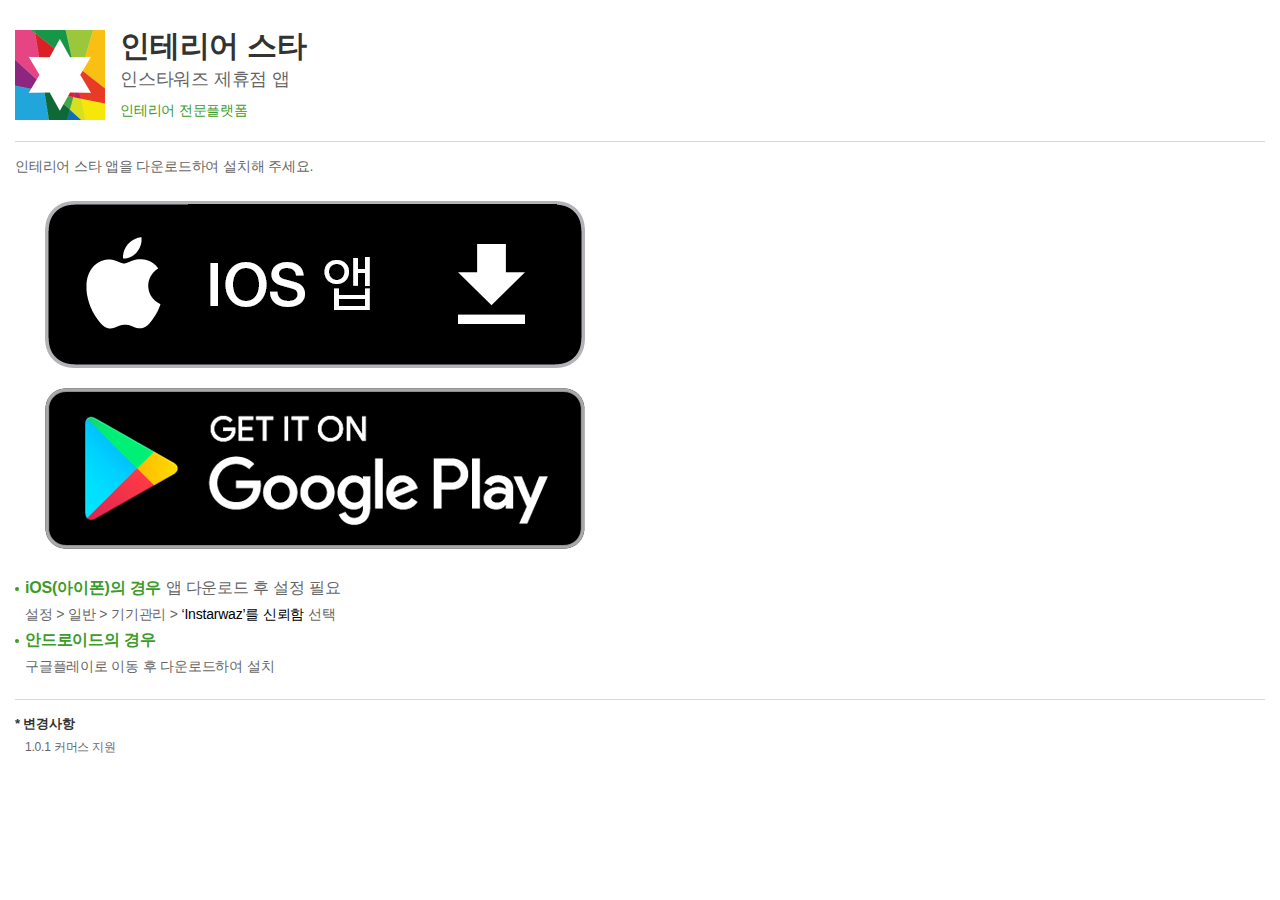
<file: app/download.html>
<!DOCTYPE html>
<html lang="ko">
<head>
<meta charset="UTF-8">
<meta http-equiv="X-UA-Compatible" content="IE=edge">
<meta name="viewport" content="width=device-width,initial-scale=1.0,minimum-scale=1.0,maximum-scale=1.0,user-scalable=no">
<title>제휴점 앱 다운로드</title>
<link rel="stylesheet" href="./css/app.css">
</head>
<body>
<script type="text/javascript">
function iosDownload() {
	// location.href = "itms-services://?action=download-manifest&url=https://jy836979.github.io/ISWA/app/dl/shop_qa.plist";
    location.href = "itms-services://?action=download-manifest&url=https://jy836979.github.io/ISWA/app/dl/shop_prd.plist";
}
function androidDownload() {
    // location.href = "https://jy836979.github.io/ISWA/app/dl/shop_qa.apk";
    location.href = "https://play.google.com/store/apps/details?id=com.instarwaz.shopapp";
}
</script>
<!-- 컨텐츠 시작 -->
<main class="contain et app">

    <div class="hdts">
        <div class="logo"><img src="./images/app/app_logo.png" alt=""></div>
        <div class="info">
            <div class="tit">인테리어 스타</div>
            <div class="txt">인스타워즈 제휴점 앱</div>
            <div class="sts">인테리어 전문플랫폼</div>
        </div>
    </div>
    <div class="ctns">
        <div class="txt">인테리어 스타 앱을 다운로드하여 설치해 주세요.</div>
        <div class="aps apple"><a href="javascript:;" onclick="iosDownload()"><img src="./images/app/app_apple.png" alt="App Store에서 다운로드 하기"></a></div>
        <div class="aps google"><a href="javascript:;" onclick="androidDownload()"><img src="./images/app/app_google.png" alt="GET IT ON Google Play"></a></div>
        <ul class="info">
            <li>
                <div class="dt"><strong>iOS(아이폰)의 경우</strong> 앱 다운로드 후 설정 필요</div>
                <div class="dd">설정 &gt; 일반 &gt; 기기관리 &gt; <em>‘Instarwaz’를 신뢰함</em> 선택</div>
            </li>
            <li>
                <div class="dt"><strong>안드로이드의 경우</strong></div>
                <div class="dd">구글플레이로 이동 후 다운로드하여 설치</div>
            </li>
        </ul>
        <div class="ver">
            <strong class="t">* 변경사항</strong>
            <p class="v">1.0.1 커머스 지원</p>
        </div>
    </div>

</main>
<!-- 컨텐츠 끝 -->


</body>
</html>
</file>
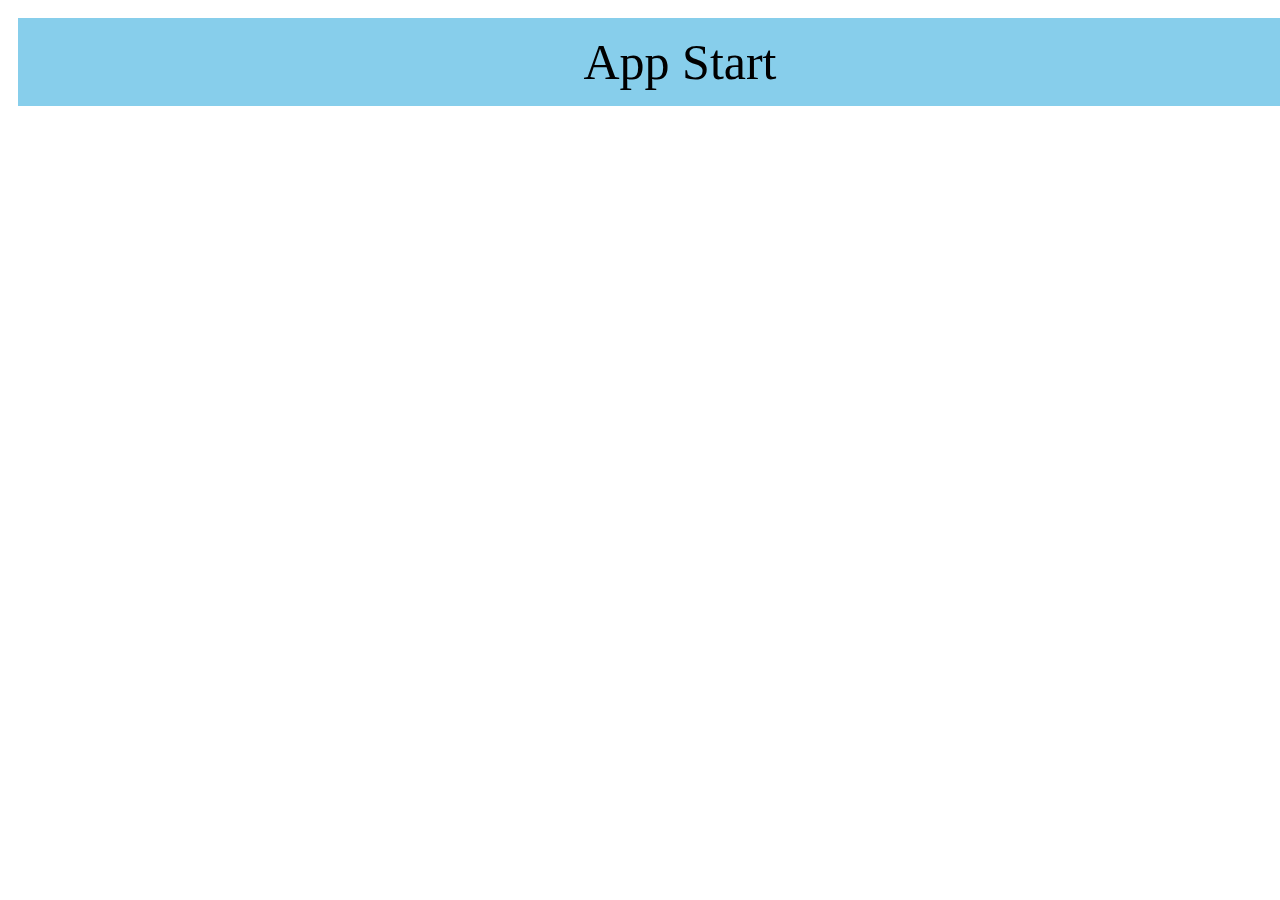
<file: app/landing.html>
<!DOCTYPE html>
<html>
    <head>
        <meta charset="utf-8">
        <title>SCC Landing Script</title>
        <script type="text/javascript">
            var varUA = navigator.userAgent.toLowerCase(); //userAgent 값 얻기
 
            if (varUA.indexOf("iphone")>-1||varUA.indexOf("ipad")>-1||varUA.indexOf("ipod")>-1) { 
                
                var appstoreUrl = "http://itunes.apple.com/kr/app/id1318541802?mt=8";
                var url = "sccapp://landingPage??url=http%3A%2F%2Fm.naver.com&target=new&version=6";
                var clickedAt = +new Date;
                naverAppCheckTimer = setTimeout(function() {
                    if (+new Date - clickedAt < 2000){
                        if (window.confirm("서울시민카드 최신 버전이 설치되어 있지 않습니다.\n설치페이지로 이동하시겠습니까?"))
                        {
                            location.href = appstoreUrl;
                        }
                    }
                }, 1500);
                location.href=url;

            } else {
                var startTime = +new Date();
                setTimeout(
                    function() {
                        var now = +new Date();
                        if ( now - startTime < 1000){
                            go_app();
                        }
                    }
                , 500);
            }
            
            function go_app() {
                var params = "?url=http%3A%2F%2Fm.naver.com&target=new&version=6";
                location.href="intent://deeplink" + params + "#Intent;scheme=scc;action=android.intent.action.VIEW;category=android.intent.category.BROWSABLE;package=com.seoul.scc;end";
            }
        </script>
        <style>
		.btn {
			background-color: #87CEEB;
			padding: 15px 30px;
			width: 100%;
			margin: 10px;
			border: none;
			color: black;
			text-align: center;
			text-decoration: none;
			font-size: 50px;
			display: inline-block;
			cursor: pointer;
		}
	</style>
    </head>
    <body><a href="javascript:go_app()" class="btn">App Start</a></body>
</html>
</file>
<file: app/css/app.css>
@charset "utf-8";

* {-webkit-box-sizing:border-box; -moz-box-sizing:border-box; box-sizing:border-box}
:after,:before{-webkit-box-sizing:border-box; -moz-box-sizing:border-box; box-sizing:border-box}
html, body, div, span, applet, object, iframe, h1, h2, h3, h4, h5, h6, p, blockquote, pre, a, abbr, acronym, address, big, cite, code, del, dfn, em, img, ins, kbd, q, s, samp, small,
strike, strong, sub, sup, tt, var, b, u, i, dl, dt, dd, ol, ul, li, fieldset, form, label, legend, table, caption, tbody, tfoot, thead, tr, th, td, input, textarea, button,
article, aside, canvas, details, embed, figure, figcaption, footer, header, menu, nav, output, section, time, mark, audio, video{margin:0;padding:0;border:0}
dl,ul,ol,menu,li {list-style:none}
h1,h2,h3,h4,h5,h6{font-weight:normal;}
blockquote, q {quotes:none}
blockquote:before, blockquote:after,q:before, q:after {content:'';content:none}
input,select,textarea,button {font-size:100%;vertical-align:middle}
button {border:0 none;background-color:transparent;cursor:pointer}
table {border-collapse:collapse;border-spacing:0}
body {-webkit-text-size-adjust:none}
input[type='text'],input[type='password'],input[type='submit'],input[type='search'],select {-webkit-appearance:none; -moz-appearance: none; appearance: none; border-radius:0; outline:0;}
input:checked[type='checkbox'] {/*background-color:#666; -webkit-appearance:checkbox*/}
button,input[type='button'],input[type='submit'],input[type='reset'],input[type='file'] {-webkit-appearance:button; border-radius:0; outline:0;}
input[type='search']::-webkit-search-cancel-button {-webkit-appearance:none}
select::-ms-expand{display:none;}
body {background:#fff;word-break:break-all;}
html,body,th,td,a,input,select,textarea,button {font-size:17px;line-height:1.4;font-family:'NotoSansCJKkr-Regular','Apple Gothic','애플 고딕','Malgun Gothic', '맑은 고딕', sans-serif ,Helvetica, Arial;color:#333;letter-spacing:-0.2px;}
a {color:#333;text-decoration:none;outline:0;}
a:active, a:hover {text-decoration:none}
address,caption,cite,code,dfn,em,var {font-style:normal;font-weight:normal}
legend,caption{width:1px;height:1px;padding:0;margin-top:-1px;font-size:0;line-height:0;text-indent:-999em;overflow:hidden;}
img{max-width:100%;height:auto;vertical-align:top;}
main{display:block;}
.contain.et.app{ padding:30px 15px ; background-color:#ffffff; }
.contain.et.app .hdts{ position:relative; border-bottom:#d7d7d7 solid 1px; padding-bottom:20px; }
.contain.et.app .hdts .logo{ width:90px; position:absolute; left:0px; top:0px; }
.contain.et.app .hdts .logo img{}
.contain.et.app .hdts .info{ margin-left:105px; min-height:90px; }
.contain.et.app .hdts .info .tit{ font-size:30px; font-weight:bold; line-height:32px; }
.contain.et.app .hdts .info .txt{ font-size:18px; color:#666666; margin-top:5px; }
.contain.et.app .hdts .info .sts{ font-size:14px; color:#3c9b29; margin-top:9px; }
.contain.et.app .ctns{ padding:15px 0 0px 0; }
.contain.et.app .ctns .txt{font-size:14px; color:#666666; margin-bottom:15px; }
.contain.et.app .ctns .aps{ padding:10px 30px; }
.contain.et.app .ctns .aps a{ display:block; }
.contain.et.app .ctns .aps img{}
.contain.et.app .ctns .info{ margin-top:10px; }
.contain.et.app .ctns .info>li{ position:relative; padding-left:10px; line-height:26px; }
.contain.et.app .ctns .info>li:before{ width:4px; height:4px; background-color:#3c9b29; border-radius:10px; position:absolute; left:0px; top:12px; content:""; display:block; }
.contain.et.app .ctns .info>li .dt{ font-size:16px; color:#666666; }
.contain.et.app .ctns .info>li .dd{ font-size:14px; color:#666666;}
.contain.et.app .ctns .info>li strong{color:#3c9b29;}
.contain.et.app .ctns .info>li em{color:#000000;}
.contain.et.app .ctns .ver{border-top:#d7d7d7 solid 1px; padding-top:15px; margin-top:20px;}
.contain.et.app .ctns .ver .t{ font-size:13px; margin-bottom:5px; display:block; }
.contain.et.app .ctns .ver .v{ font-size:12px; color:#666666; padding-left:10px; }
</file>
